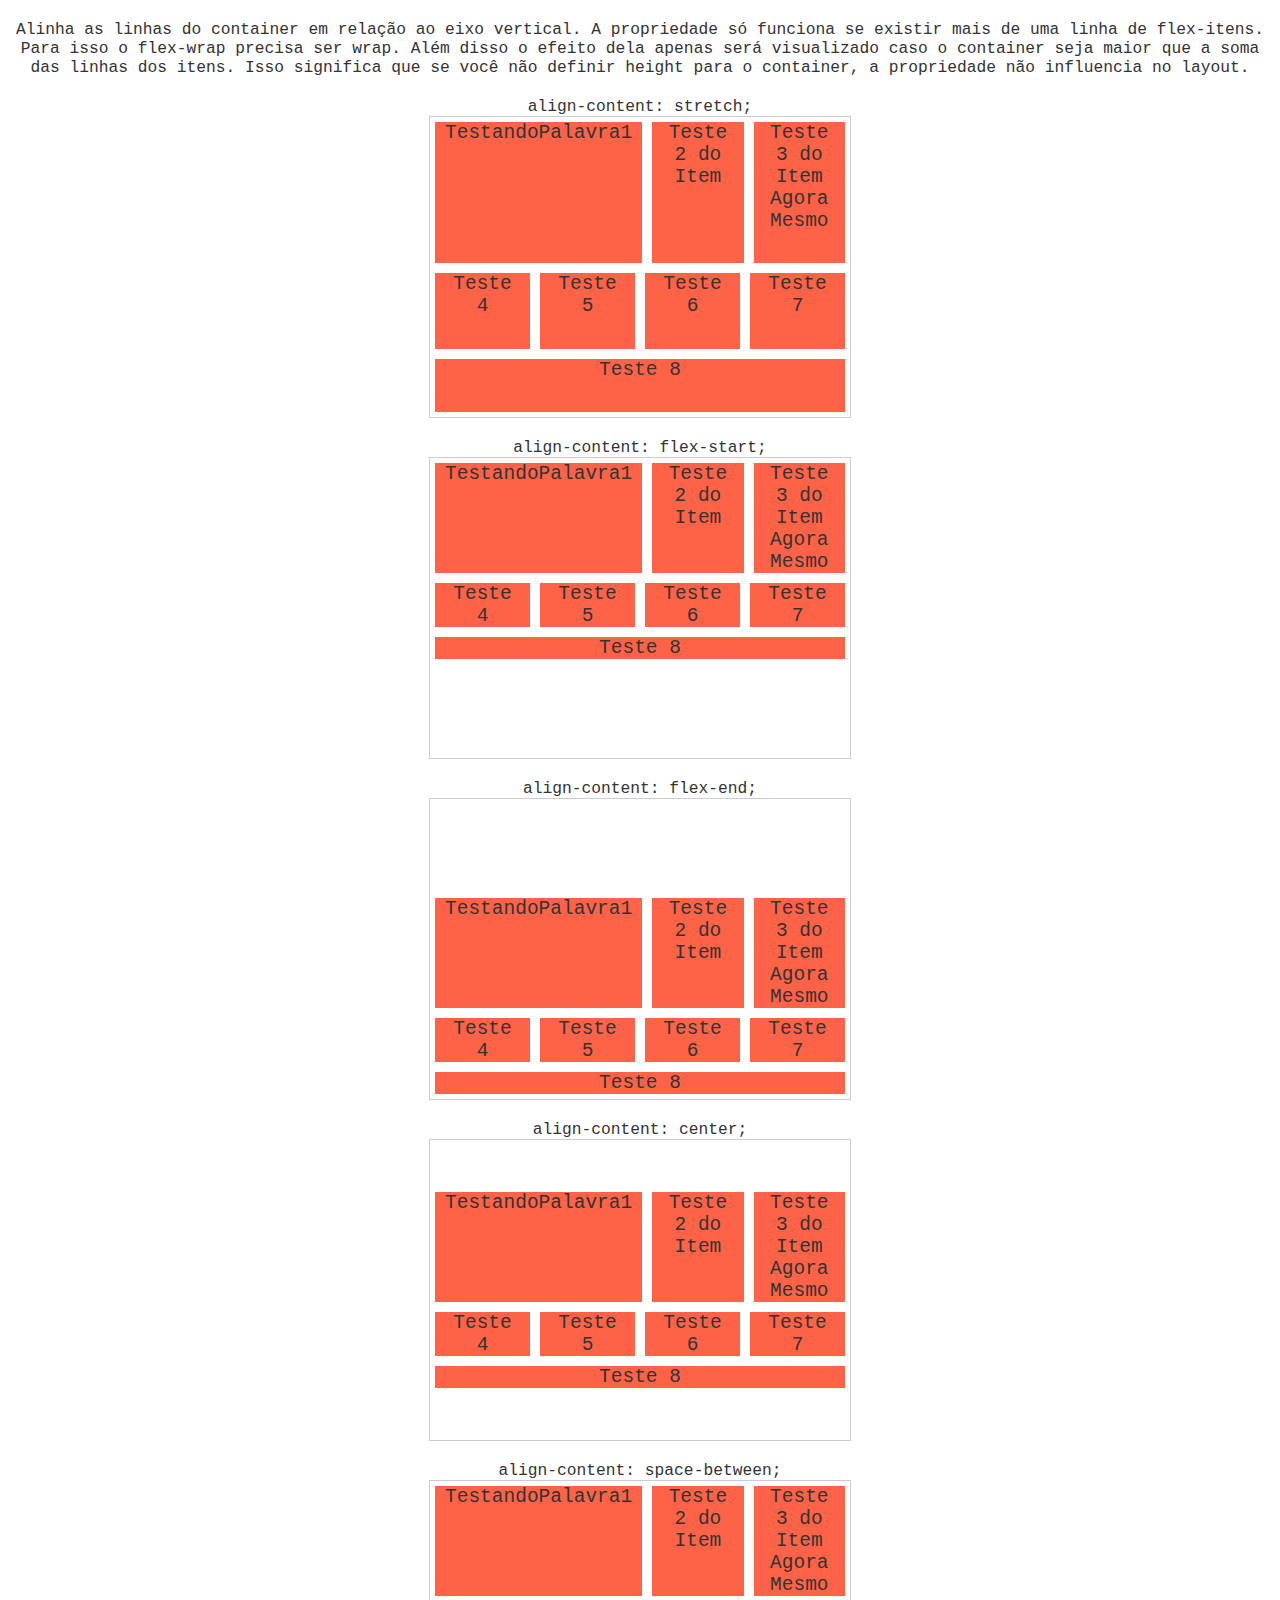
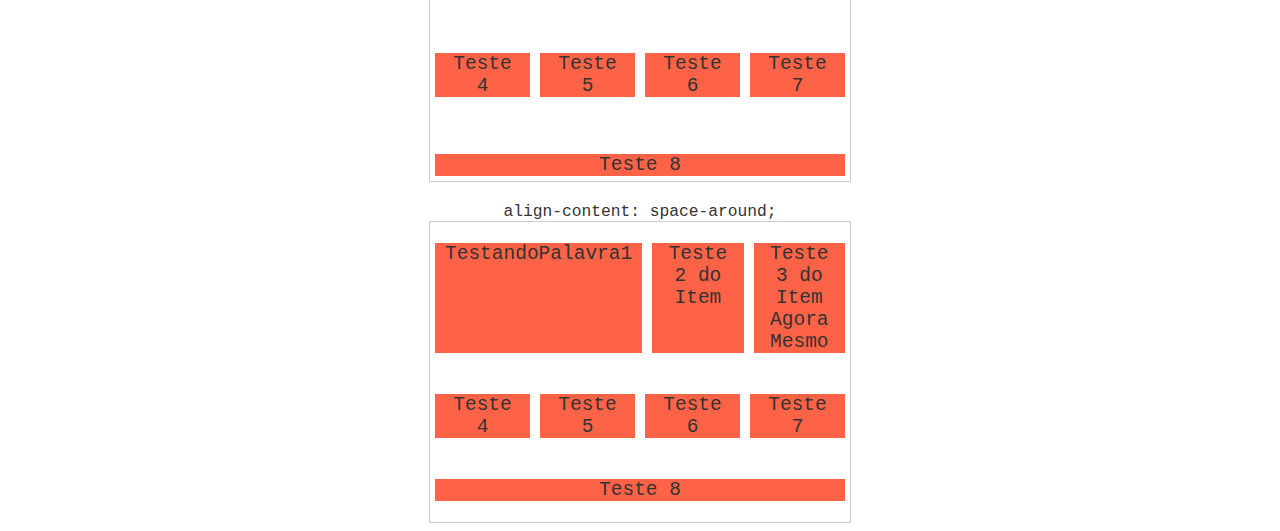
<file: align-content/index.html>
<!DOCTYPE html>
<html lang="en">

<head>
    <meta charset="UTF-8">
    <meta name="viewport" content="width=device-width, initial-scale=1.0">
    <title>Document</title>
    <link rel="stylesheet" href="./index.css">
</head>

<body>
    <h1>Alinha as linhas do container em relação ao eixo vertical. A propriedade só funciona se existir mais de uma
        linha de flex-itens. Para isso o flex-wrap precisa ser wrap.

        Além disso o efeito dela apenas será visualizado caso o container seja maior que a soma das linhas dos itens.
        Isso significa que se você não definir height para o container, a propriedade não influencia no layout.</h1>

    <h1>align-content: stretch;</h1>
    <section class="container stretch">
        <div class="item">TestandoPalavra1</div>
        <div class="item">Teste 2 do Item</div>
        <div class="item">Teste 3 do Item Agora Mesmo</div>
        <div class="item">Teste 4</div>
        <div class="item">Teste 5</div>
        <div class="item">Teste 6</div>
        <div class="item">Teste 7</div>
        <div class="item">Teste 8</div>
    </section>

    <h1>align-content: flex-start;</h1>
    <section class="container flex-start">
        <div class="item">TestandoPalavra1</div>
        <div class="item">Teste 2 do Item</div>
        <div class="item">Teste 3 do Item Agora Mesmo</div>
        <div class="item">Teste 4</div>
        <div class="item">Teste 5</div>
        <div class="item">Teste 6</div>
        <div class="item">Teste 7</div>
        <div class="item">Teste 8</div>
    </section>

    <h1>align-content: flex-end;</h1>
    <section class="container flex-end">
        <div class="item">TestandoPalavra1</div>
        <div class="item">Teste 2 do Item</div>
        <div class="item">Teste 3 do Item Agora Mesmo</div>
        <div class="item">Teste 4</div>
        <div class="item">Teste 5</div>
        <div class="item">Teste 6</div>
        <div class="item">Teste 7</div>
        <div class="item">Teste 8</div>
    </section>

    <h1>align-content: center;</h1>
    <section class="container center">
        <div class="item">TestandoPalavra1</div>
        <div class="item">Teste 2 do Item</div>
        <div class="item">Teste 3 do Item Agora Mesmo</div>
        <div class="item">Teste 4</div>
        <div class="item">Teste 5</div>
        <div class="item">Teste 6</div>
        <div class="item">Teste 7</div>
        <div class="item">Teste 8</div>
    </section>

    <h1>align-content: space-between;</h1>
    <section class="container space-between">
        <div class="item">TestandoPalavra1</div>
        <div class="item">Teste 2 do Item</div>
        <div class="item">Teste 3 do Item Agora Mesmo</div>
        <div class="item">Teste 4</div>
        <div class="item">Teste 5</div>
        <div class="item">Teste 6</div>
        <div class="item">Teste 7</div>
        <div class="item">Teste 8</div>
    </section>

    <h1>align-content: space-around;</h1>
    <section class="container space-around">
        <div class="item">TestandoPalavra1</div>
        <div class="item">Teste 2 do Item</div>
        <div class="item">Teste 3 do Item Agora Mesmo</div>
        <div class="item">Teste 4</div>
        <div class="item">Teste 5</div>
        <div class="item">Teste 6</div>
        <div class="item">Teste 7</div>
        <div class="item">Teste 8</div>
    </section>
</body>

</html>
</file>
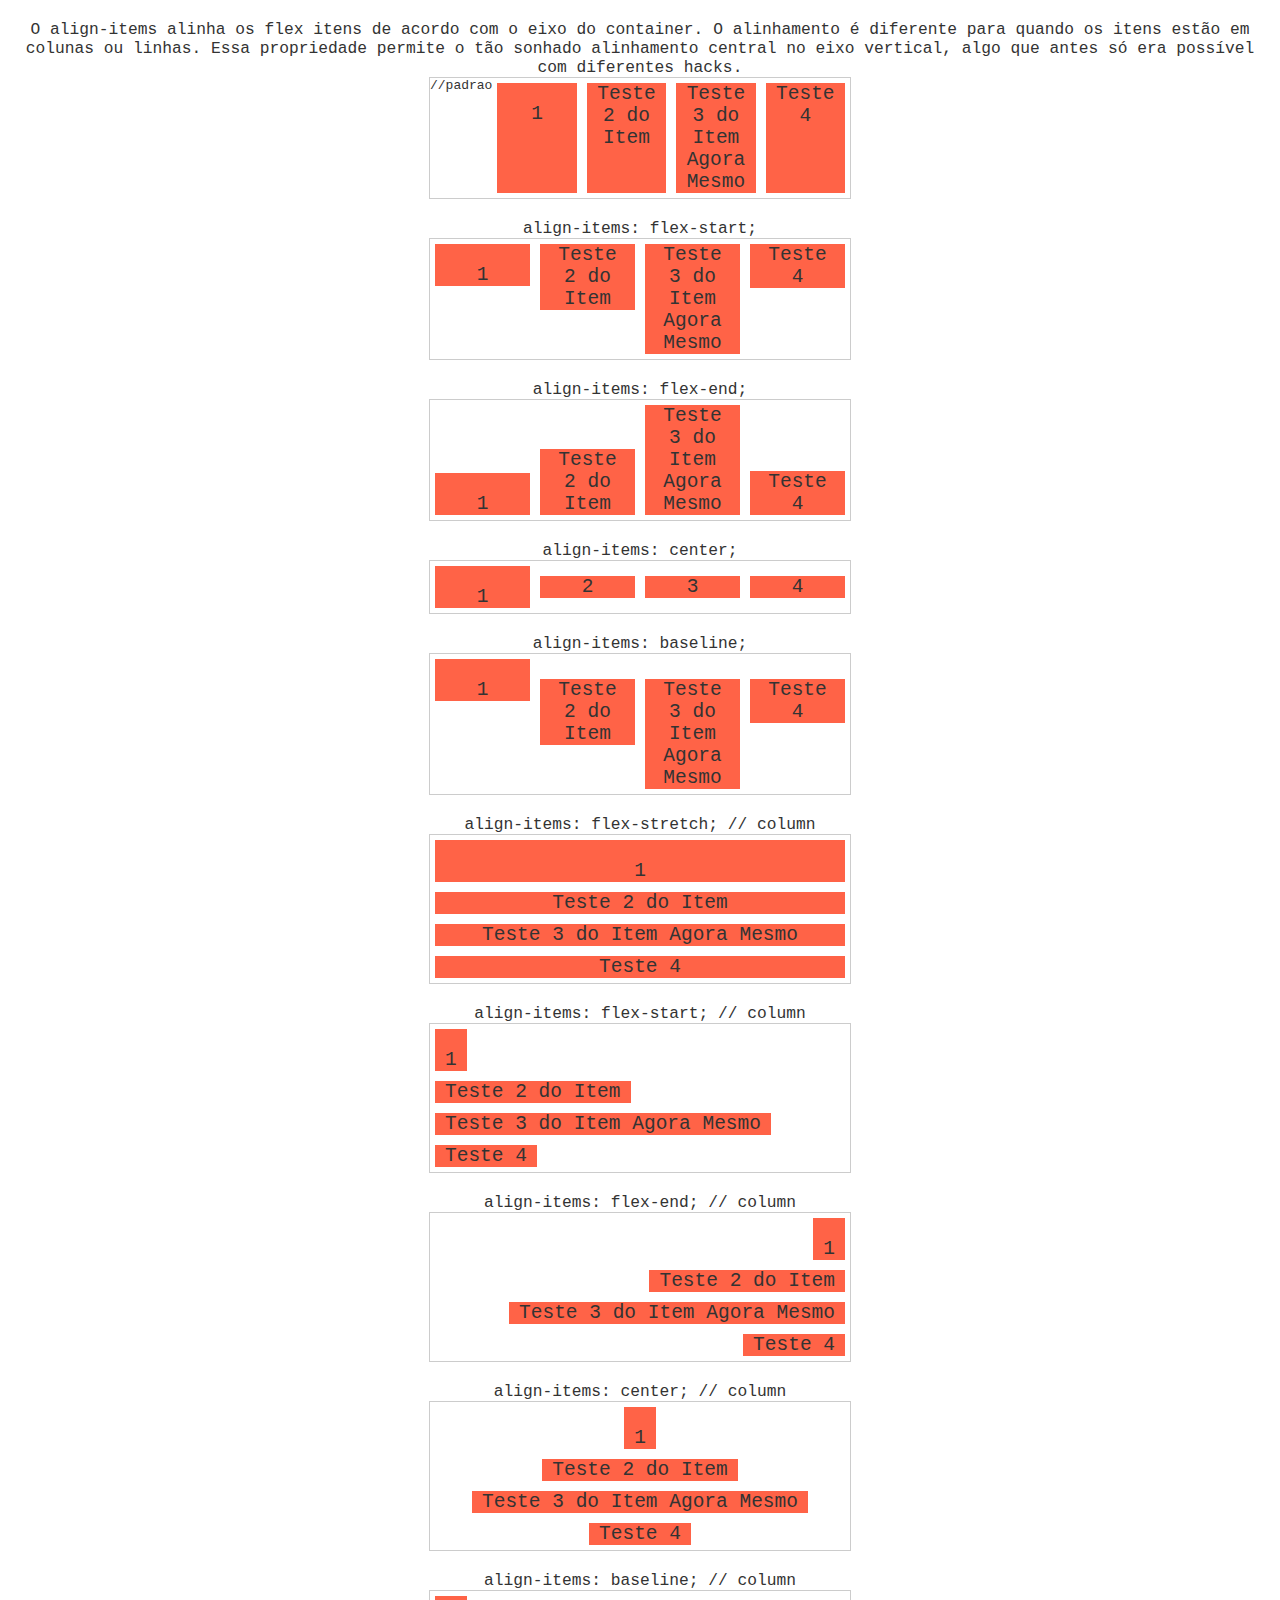
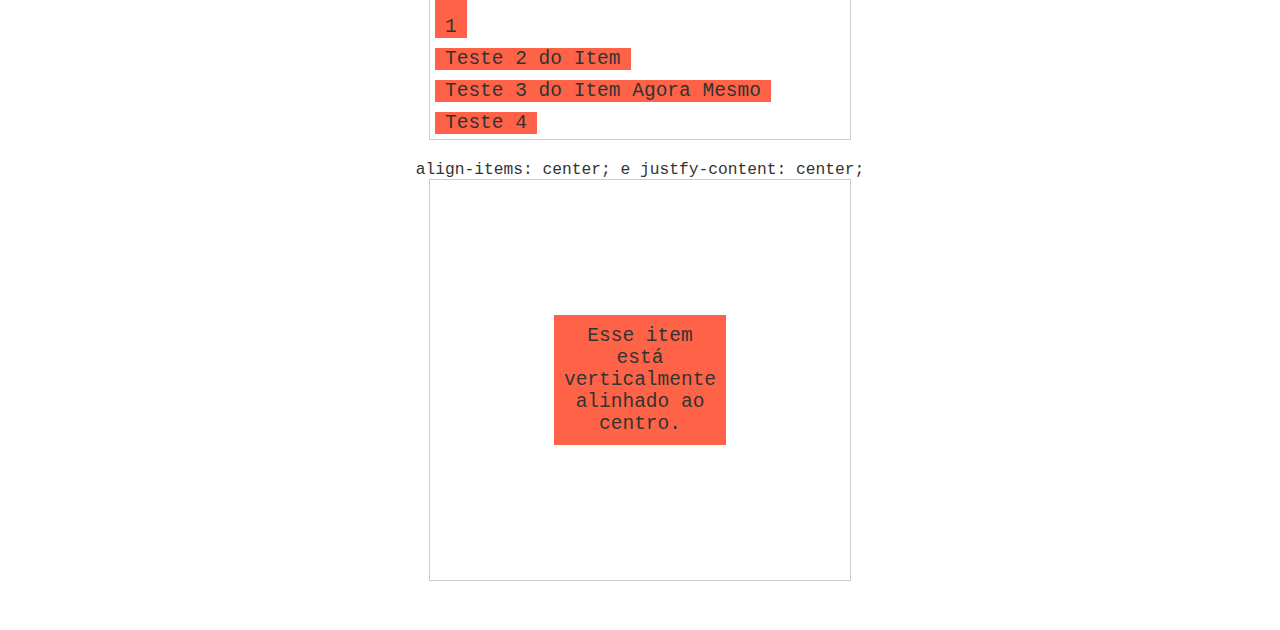
<file: align-items/index.html>
<!DOCTYPE html>
<html lang="en">

<head>
    <meta charset="UTF-8">
    <meta name="viewport" content="width=device-width, initial-scale=1.0">
    <title>Document</title>
    <link rel="stylesheet" href="./index.css">
</head>

<body>
    <h1>O align-items alinha os flex itens de acordo com o eixo do container. O alinhamento é diferente para quando os
        itens estão em colunas ou linhas.

        Essa propriedade permite o tão sonhado alinhamento central no eixo vertical, algo que antes só era possível com
        diferentes hacks.</h1>

    <section class="container stretch"> //padrao
        <div class="item">1</div>
        <div class="item">Teste 2 do Item</div>
        <div class="item">Teste 3 do Item Agora Mesmo</div>
        <div class="item">Teste 4</div>
    </section>

    <h1>align-items: flex-start;</h1>
    <section class="container flex-start">
        <div class="item">1</div>
        <div class="item">Teste 2 do Item</div>
        <div class="item">Teste 3 do Item Agora Mesmo</div>
        <div class="item">Teste 4</div>
    </section>

    <h1>align-items: flex-end;</h1>
    <section class="container flex-end">
        <div class="item">1</div>
        <div class="item">Teste 2 do Item</div>
        <div class="item">Teste 3 do Item Agora Mesmo</div>
        <div class="item">Teste 4</div>
    </section>

    <h1>align-items: center;</h1>
    <section class="container center">
        <div class="item">1</div>
        <div class="item">2</div>
        <div class="item">3</div>
        <div class="item">4</div>
    </section>

    <h1>align-items: baseline;</h1>
    <section class="container baseline">
        <div class="item teste">1</div>
        <div class="item">Teste 2 do Item</div>
        <div class="item">Teste 3 do Item Agora Mesmo</div>
        <div class="item">Teste 4</div>
    </section>

    <h1>align-items: flex-stretch; // column</h1>
    <section class="container stretch column">
        <div class="item">1</div>
        <div class="item">Teste 2 do Item</div>
        <div class="item">Teste 3 do Item Agora Mesmo</div>
        <div class="item">Teste 4</div>
    </section>

    <h1>align-items: flex-start; // column</h1>
    <section class="container flex-start column">
        <div class="item">1</div>
        <div class="item">Teste 2 do Item</div>
        <div class="item">Teste 3 do Item Agora Mesmo</div>
        <div class="item">Teste 4</div>
    </section>

    <h1>align-items: flex-end; // column</h1>
    <section class="container flex-end column">
        <div class="item">1</div>
        <div class="item">Teste 2 do Item</div>
        <div class="item">Teste 3 do Item Agora Mesmo</div>
        <div class="item">Teste 4</div>
    </section>

    <h1>align-items: center; // column</h1>
    <section class="container center column">
        <div class="item">1</div>
        <div class="item">Teste 2 do Item</div>
        <div class="item">Teste 3 do Item Agora Mesmo</div>
        <div class="item">Teste 4</div>
    </section>

    <h1>align-items: baseline; // column</h1>
    <section class="container baseline column">
        <div class="item teste">1</div>
        <div class="item">Teste 2 do Item</div>
        <div class="item">Teste 3 do Item Agora Mesmo</div>
        <div class="item">Teste 4</div>
    </section>

    <h1>align-items: center; e justfy-content: center;</h1>
    <section class="container alinhamento-central">
        <div class="item">Esse item está verticalmente alinhado ao centro.</div>
    </section>
</body>

</html>
</file>
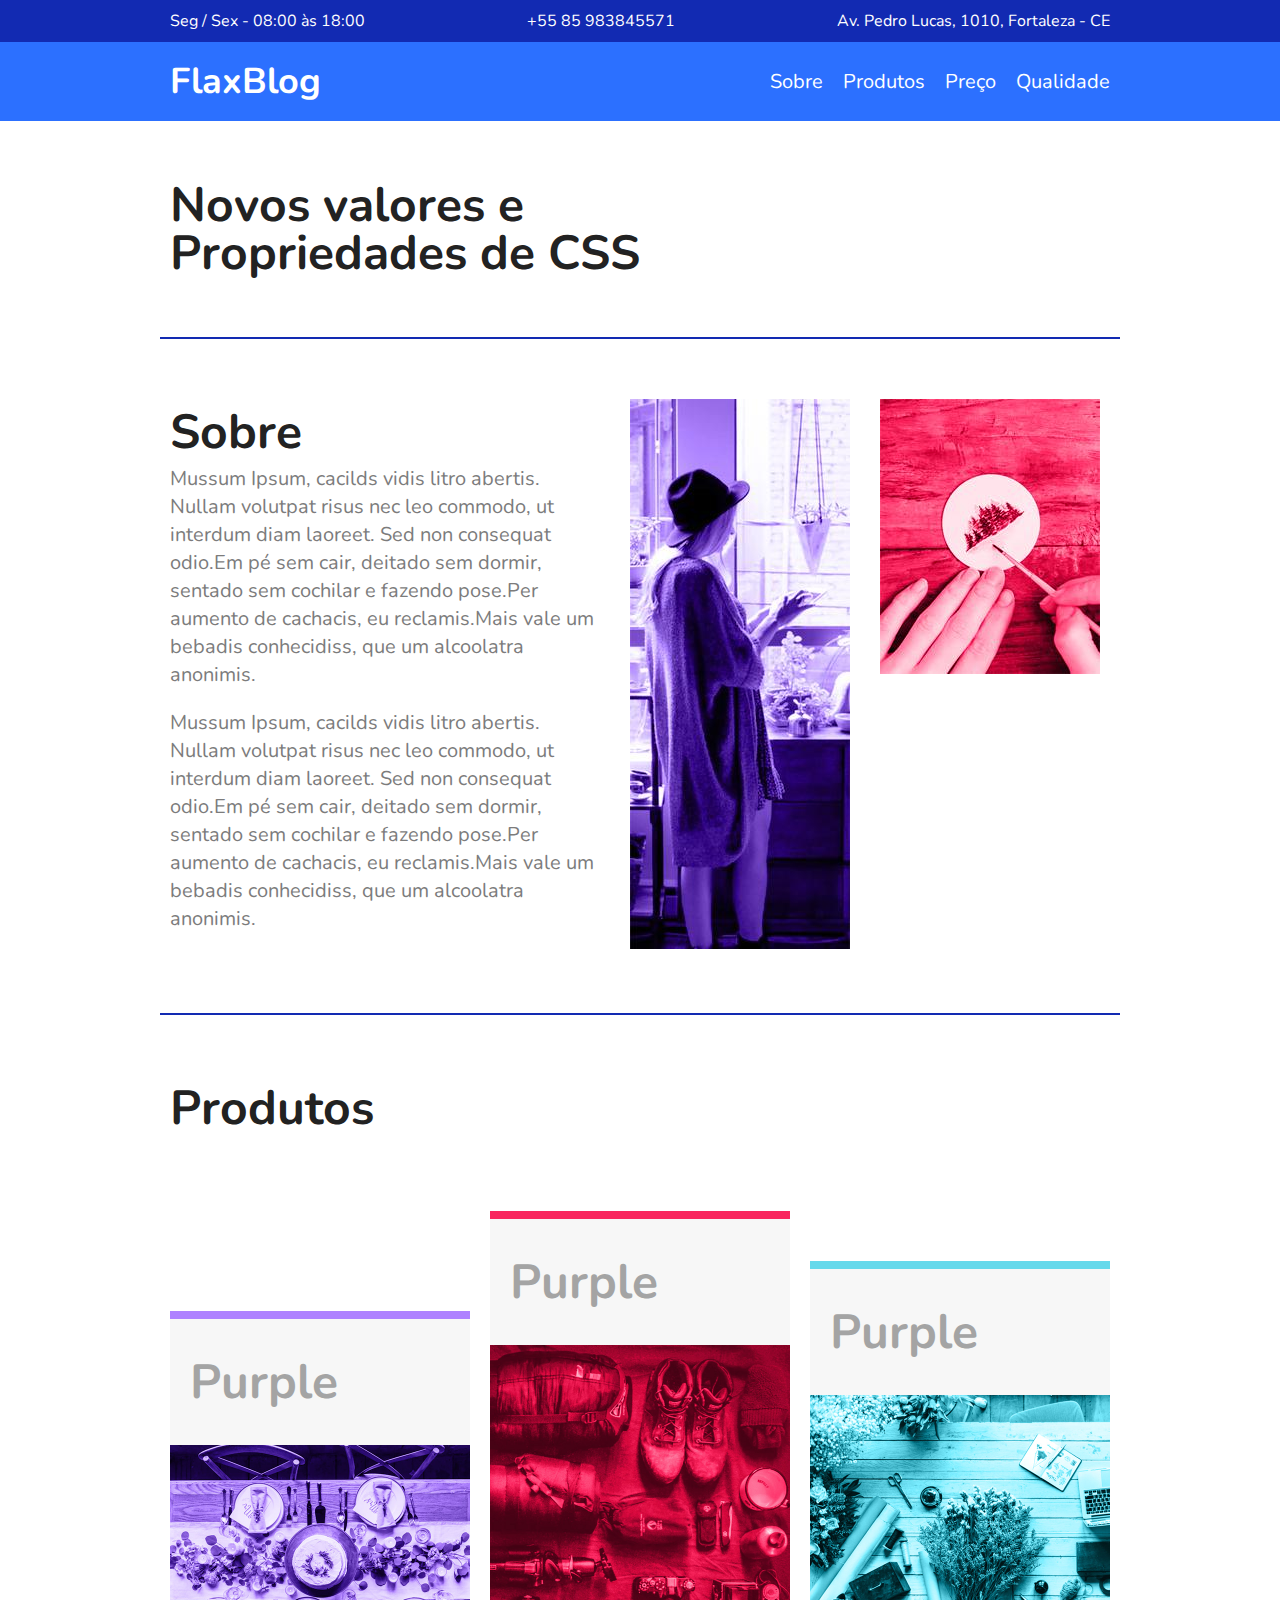
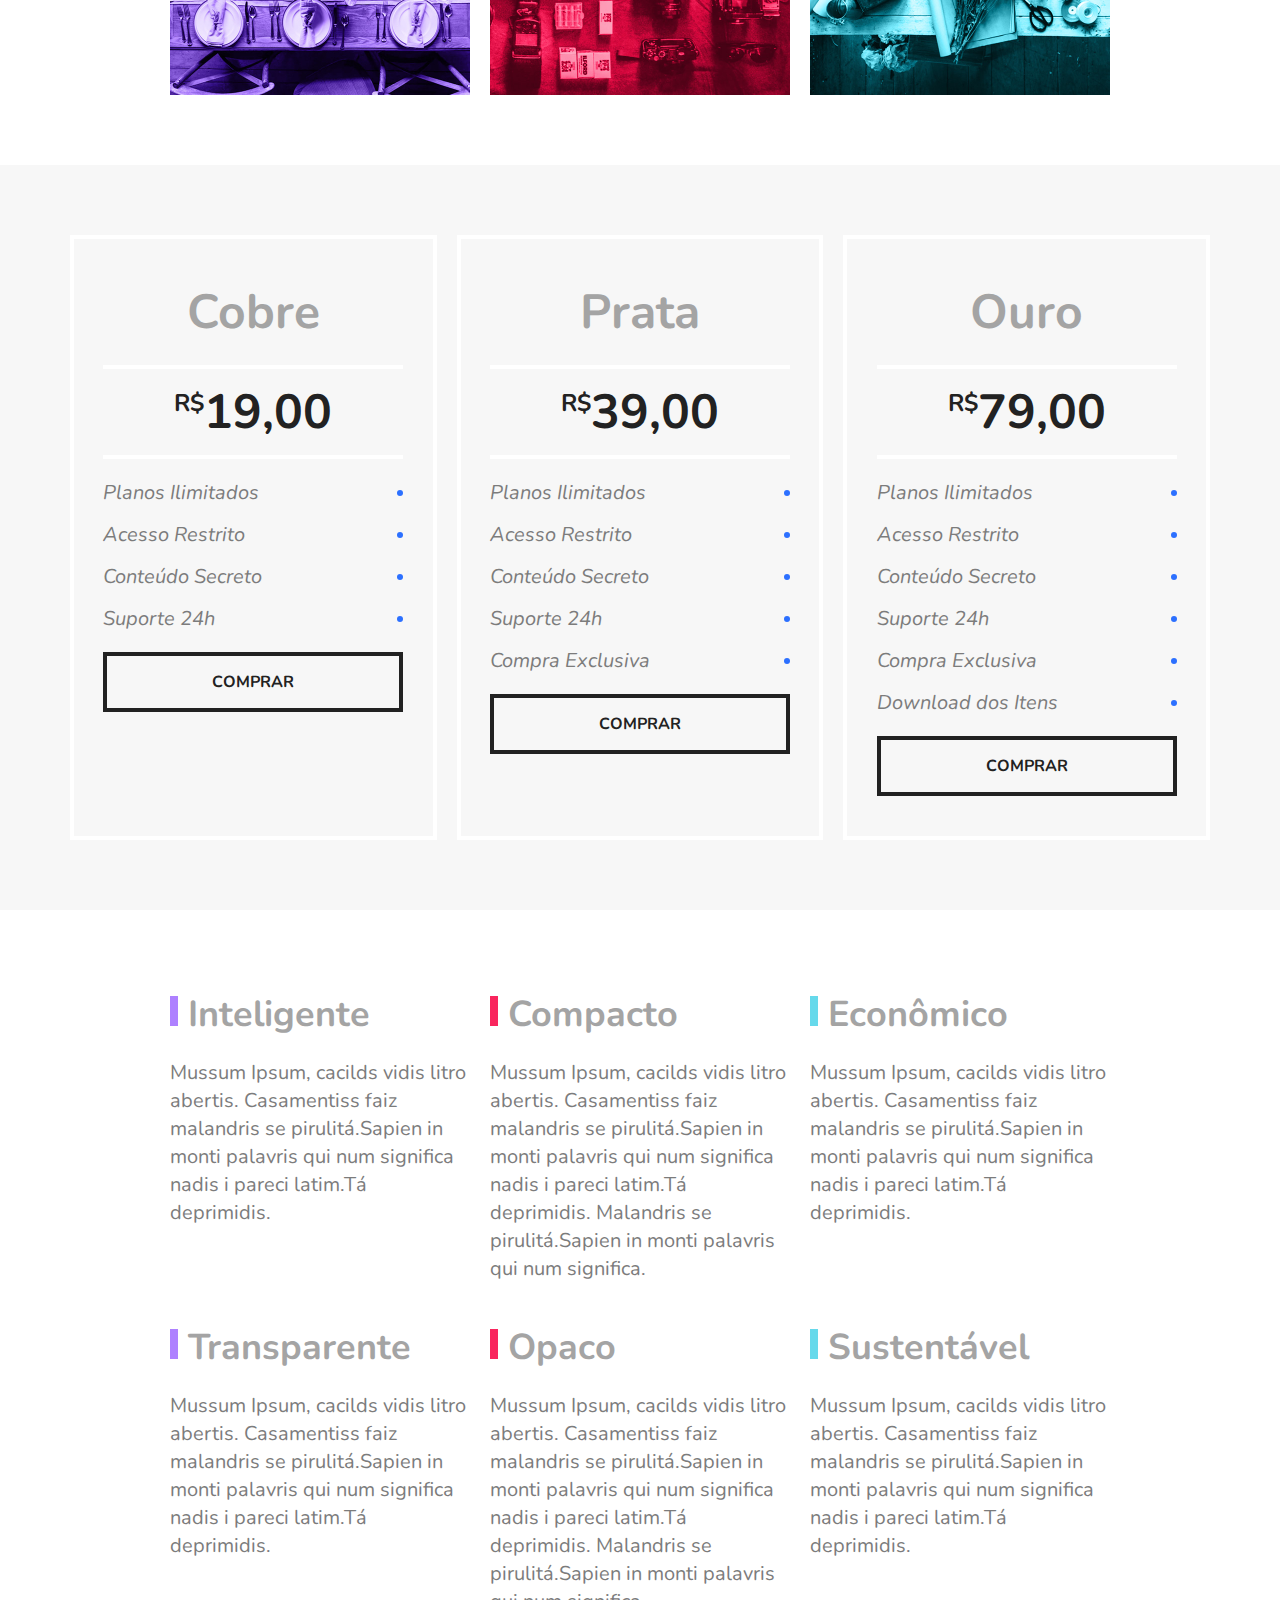
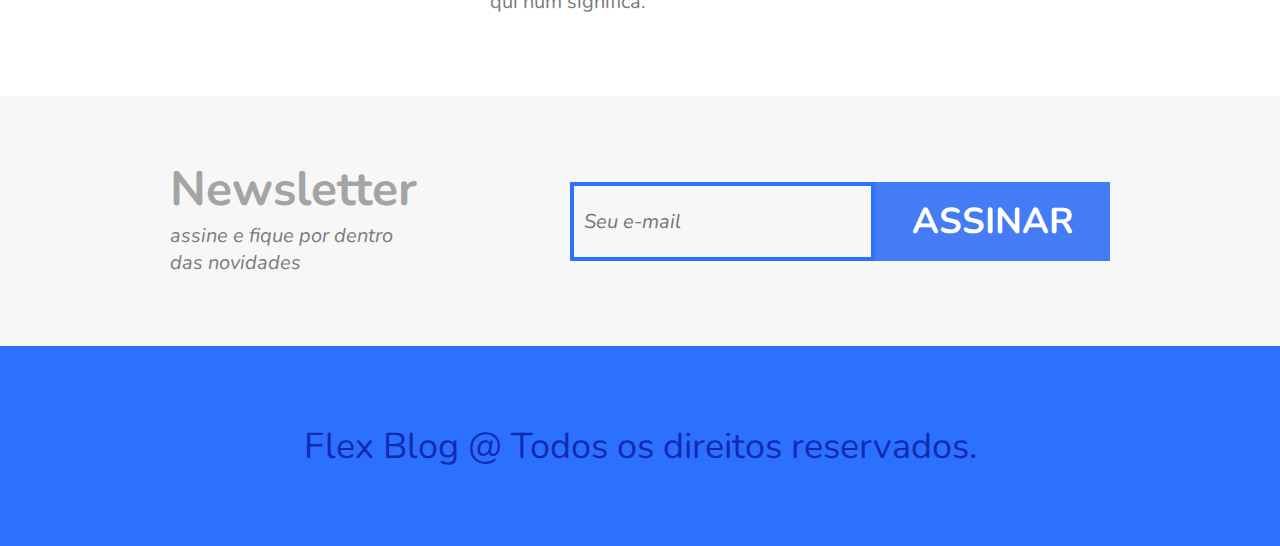
<file: flex-blog/index.html>
<!DOCTYPE html>
<html lang="en">

<head>
    <meta charset="UTF-8">
    <meta name="viewport" content="width=device-width, initial-scale=1.0, shrink-to-fit=no">
    <link rel="preconnect" href="https://fonts.googleapis.com">
    <link rel="preconnect" href="https://fonts.gstatic.com" crossorigin>
    <link href="https://fonts.googleapis.com/css2?family=Nunito:ital,wght@0,400;0,700;1,400&display=swap"
        rel="stylesheet">
    <link rel="stylesheet" type="text/css" href="css/style.css">
    <title>FlexBlog</title>
</head>

<body>
    <div class="superinfo-bg">
        <div class="superinfo">
            <p>Seg / Sex - 08:00 às 18:00</p>
            <a href="tel:+5585983845571">+55 85 983845571</a>
            <p>Av. Pedro Lucas, 1010, Fortaleza - CE</p>
        </div>
    </div>

    <header class="menu-bg">
        <div class="menu">
            <div class="menu-logo">
                <a href="#">FlaxBlog</a>
            </div>
            <nav class="menu-nav">
                <ul>
                    <li><a href="#sobre">Sobre</a></li>
                    <li><a href="#produtos">Produtos</a></li>
                    <li><a href="#preco">Preço</a></li>
                    <li><a href="#qualidade">Qualidade</a></li>
                </ul>
            </nav>
        </div>
    </header>

    <h1 class="introducao">Novos valores e<br>Propriedades de CSS</h1>

    <section class="sobre" id="sobre">

        <div class="sobre-info">

            <h1>Sobre</h1>
            <p>Mussum Ipsum, cacilds vidis litro abertis. Nullam volutpat risus nec leo commodo, ut interdum diam
                laoreet.
                Sed non consequat odio.Em pé sem cair, deitado sem dormir, sentado sem cochilar e fazendo pose.Per
                aumento
                de cachacis, eu reclamis.Mais vale um bebadis conhecidiss, que um alcoolatra anonimis.</p>
            <p>Mussum Ipsum, cacilds vidis litro abertis. Nullam volutpat risus nec leo commodo, ut interdum diam
                laoreet.
                Sed non consequat odio.Em pé sem cair, deitado sem dormir, sentado sem cochilar e fazendo pose.Per
                aumento
                de cachacis, eu reclamis.Mais vale um bebadis conhecidiss, que um alcoolatra anonimis.</p>
        </div>
        <div class="sobre-img">
            <img src="img/sobre1.jpg" alt="Sobre 1">
        </div>
        <div class="sobre-img">
            <img src="img/sobre2.jpg" alt="Sobre 2">
        </div>

    </section>

    <section class="produtos" id="produtos">
        <h1>Produtos</h1>
        <div class="produtos-container">
            <div class="produtos-item purple">
                <h2>Purple</h2>
                <img src="img/produtos1.jpg" alt="Produtos 1">
            </div>
            <div class="produtos-item pink">
                <h2>Purple</h2>
                <img src="img/produtos2.jpg" alt="Produtos 2">
            </div>
            <div class="produtos-item blue">
                <h2>Purple</h2>
                <img src="img/produtos3.jpg" alt="Produtos 3">
            </div>
        </div>
    </section>

    <section class="preco" id="preco">
        <div class="preco-item">
            <h2>Cobre</h2>
            <span><sup>R$</sup>19,00</span>
            <ul>
                <li>Planos Ilimitados</li>
                <li>Acesso Restrito</li>
                <li>Conteúdo Secreto</li>
                <li>Suporte 24h</li>
            </ul>
            <a href="#">Comprar</a>
        </div>
        <div class="preco-item">
            <h2>Prata</h2>
            <span><sup>R$</sup>39,00</span>
            <ul>
                <li>Planos Ilimitados</li>
                <li>Acesso Restrito</li>
                <li>Conteúdo Secreto</li>
                <li>Suporte 24h</li>
                <li>Compra Exclusiva</li>
            </ul>
            <a href="#">Comprar</a>
        </div>
        <div class="preco-item">
            <h2>Ouro</h2>
            <span><sup>R$</sup>79,00</span>
            <ul>
                <li>Planos Ilimitados</li>
                <li>Acesso Restrito</li>
                <li>Conteúdo Secreto</li>
                <li>Suporte 24h</li>
                <li>Compra Exclusiva</li>
                <li>Download dos Itens</li>
            </ul>
            <a href="#">Comprar</a>
        </div>
    </section>

    <section class="qualidade" id="qualidade">
        <div class="qualidade-item">
            <h2>Inteligente</h2>
            <p>Mussum Ipsum, cacilds vidis litro abertis. Casamentiss faiz malandris se pirulitá.Sapien in monti
                palavris qui num significa nadis i pareci latim.Tá deprimidis.</p>
        </div>
        <div class="qualidade-item">
            <h2>Compacto</h2>
            <p>Mussum Ipsum, cacilds vidis litro abertis. Casamentiss faiz malandris se pirulitá.Sapien in monti
                palavris qui num significa nadis i pareci latim.Tá deprimidis. Malandris se pirulitá.Sapien in monti
                palavris qui num significa.</p>
        </div>
        <div class="qualidade-item">
            <h2>Econômico</h2>
            <p>Mussum Ipsum, cacilds vidis litro abertis. Casamentiss faiz malandris se pirulitá.Sapien in monti
                palavris qui num significa nadis i pareci latim.Tá deprimidis.</p>
        </div>
        <div class="qualidade-item">
            <h2>Transparente</h2>
            <p>Mussum Ipsum, cacilds vidis litro abertis. Casamentiss faiz malandris se pirulitá.Sapien in monti
                palavris qui num significa nadis i pareci latim.Tá deprimidis.</p>
        </div>
        <div class="qualidade-item">
            <h2>Opaco</h2>
            <p>Mussum Ipsum, cacilds vidis litro abertis. Casamentiss faiz malandris se pirulitá.Sapien in monti
                palavris qui num significa nadis i pareci latim.Tá deprimidis. Malandris se pirulitá.Sapien in monti
                palavris qui num significa.</p>
        </div>
        <div class="qualidade-item">
            <h2>Sustentável</h2>
            <p>Mussum Ipsum, cacilds vidis litro abertis. Casamentiss faiz malandris se pirulitá.Sapien in monti
                palavris qui num significa nadis i pareci latim.Tá deprimidis.</p>
        </div>
    </section>

    <section class="newsletter">
        <div class="newsletter-info">
            <h1>Newsletter</h1>
            <p>assine e fique por dentro das novidades</p>
        </div>
        <form class="newsletter-form" action="#">
            <input type="text" placeholder="Seu e-mail">
            <button type="submit">Assinar</button>
        </form>
    </section>

    <footer class="footer">
        <p>Flex Blog @ Todos os direitos reservados.</p>
    </footer>

</body>

</html>
</file>
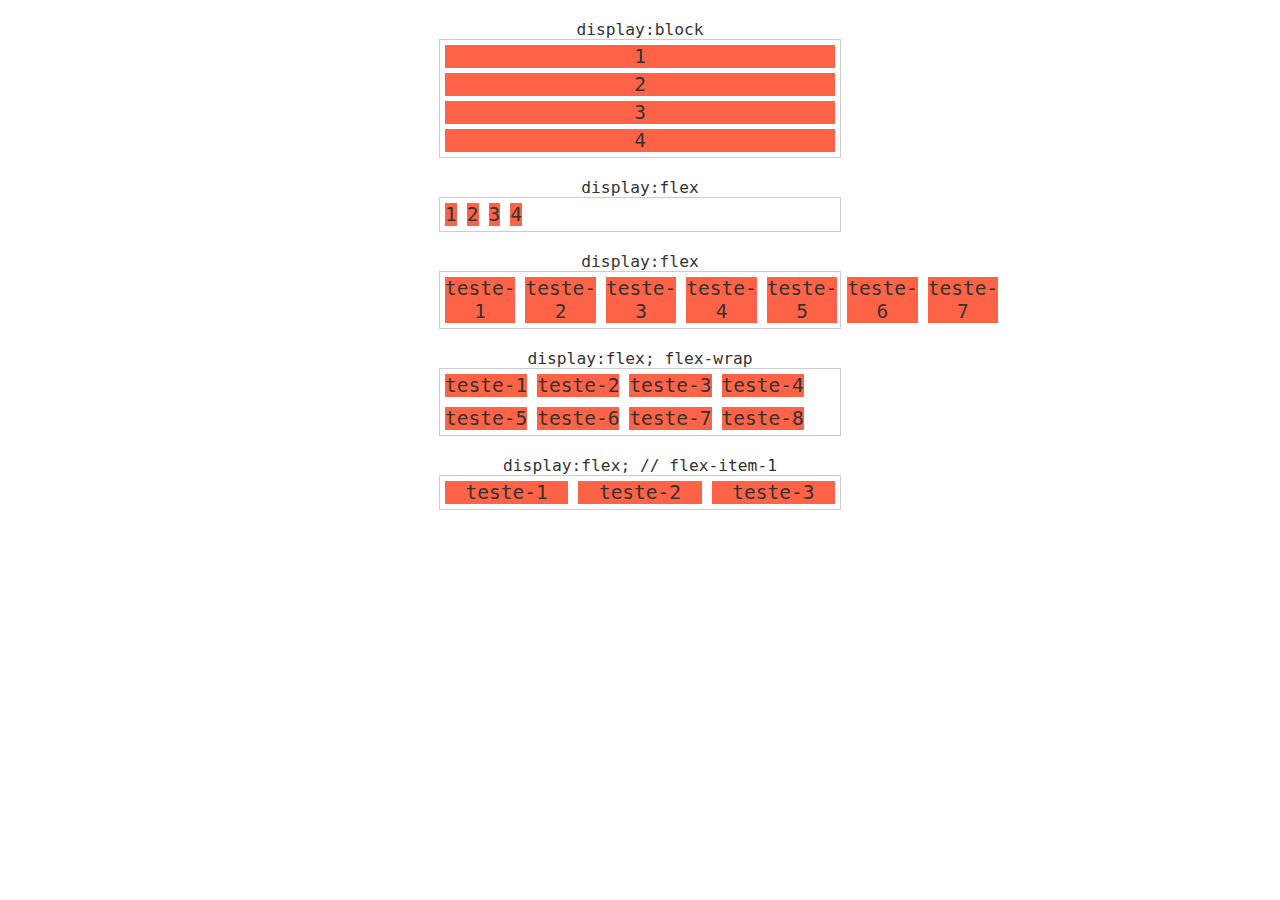
<file: flex-container/index.html>
<!DOCTYPE html>
<html lang="en">
<head>
    <meta charset="UTF-8">
    <meta name="viewport" content="width=device-width, initial-scale=1.0">
    <title>Document</title>
    <link rel="stylesheet" href="./index.css">
</head>
<body>
     <!-- Define o elemento como um flex container, tornando os seus filhos flex-itens. -->
    <!-- display: flex;
    // Torna o elemento um flex container automaticamente transformando todos os seus filhos diretos em flex itens. -->
    <h1>display:block</h1>
    <section class="container">
        <div class="item">1</div>
        <div class="item">2</div>
        <div class="item">3</div>
        <div class="item">4</div>
    </section>
    <h1>display:flex</h1>
    <section class="container flex">
        <div class="item">1</div>
        <div class="item">2</div>
        <div class="item">3</div>
        <div class="item">4</div>
    </section>
    <h1>display:flex</h1>
    <section class="container flex">
        <div class="item">teste-1</div>
        <div class="item">teste-2</div>
        <div class="item">teste-3</div>
        <div class="item">teste-4</div>
        <div class="item">teste-5</div>
        <div class="item">teste-6</div>
        <div class="item">teste-7</div>
    </section>
    <h1>display:flex; flex-wrap</h1>
    <section class="container flex flex-wrap">
        <div class="item">teste-1</div>
        <div class="item">teste-2</div>
        <div class="item">teste-3</div>
        <div class="item">teste-4</div>
        <div class="item">teste-5</div>
        <div class="item">teste-6</div>
        <div class="item">teste-7</div>
        <div class="item">teste-8</div>
    </section>
    <h1>display:flex; // flex-item-1</h1>
    <section class="container flex">
        <div class="item flex-item-1">teste-1</div>
        <div class="item flex-item-1">teste-2</div>
        <div class="item flex-item-1">teste-3</div>
    </section>
</body>
</html>
</file>
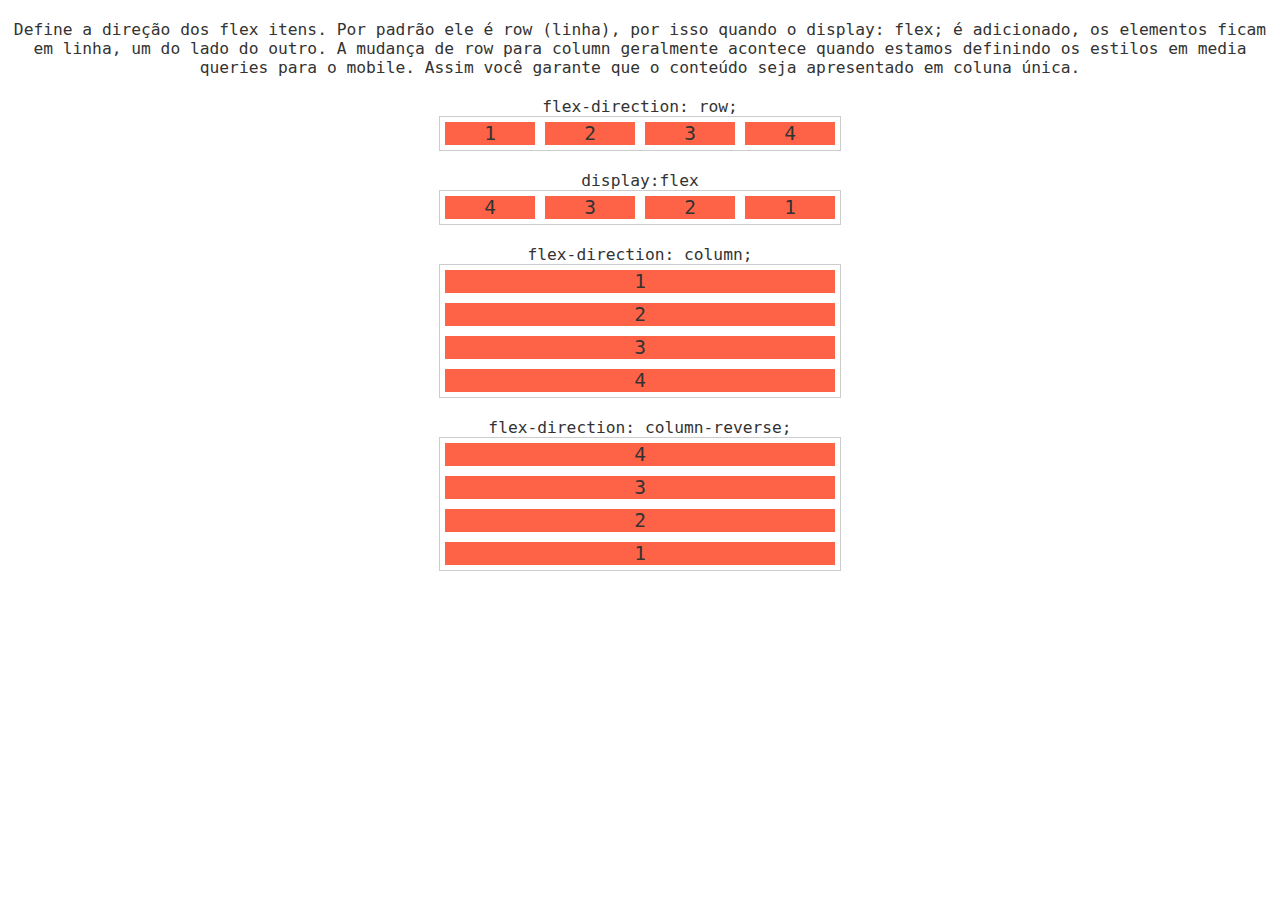
<file: flex-direction/index.html>
<!DOCTYPE html>
<html lang="en">
<head>
    <meta charset="UTF-8">
    <meta name="viewport" content="width=device-width, initial-scale=1.0">
    <title>Document</title>
    <link rel="stylesheet" href="./index.css">
</head>
<body>
    <h1>Define a direção dos flex itens. Por padrão ele é row (linha), por isso quando o display: flex; é adicionado, os elementos ficam em linha, um do lado do outro.

        A mudança de row para column geralmente acontece quando estamos definindo os estilos em media queries para o mobile. Assim você garante que o conteúdo seja apresentado em coluna única.</h1>
    <h1>flex-direction: row;</h1>
    <section class="container row">
        <div class="item">1</div>
        <div class="item">2</div>
        <div class="item">3</div>
        <div class="item">4</div>
    </section>
    <h1>display:flex</h1>
    <section class="container row-reverse">
        <div class="item">1</div>
        <div class="item">2</div>
        <div class="item">3</div>
        <div class="item">4</div>
    </section>
    <h1>flex-direction: column;</h1>
    <section class="container column">
        <div class="item">1</div>
        <div class="item">2</div>
        <div class="item">3</div>
        <div class="item">4</div>
    </section>
    <h1>flex-direction: column-reverse;</h1>
    <section class="container column-reverse">
        <div class="item">1</div>
        <div class="item">2</div>
        <div class="item">3</div>
        <div class="item">4</div>
    </section>
</body>
</html>
</file>
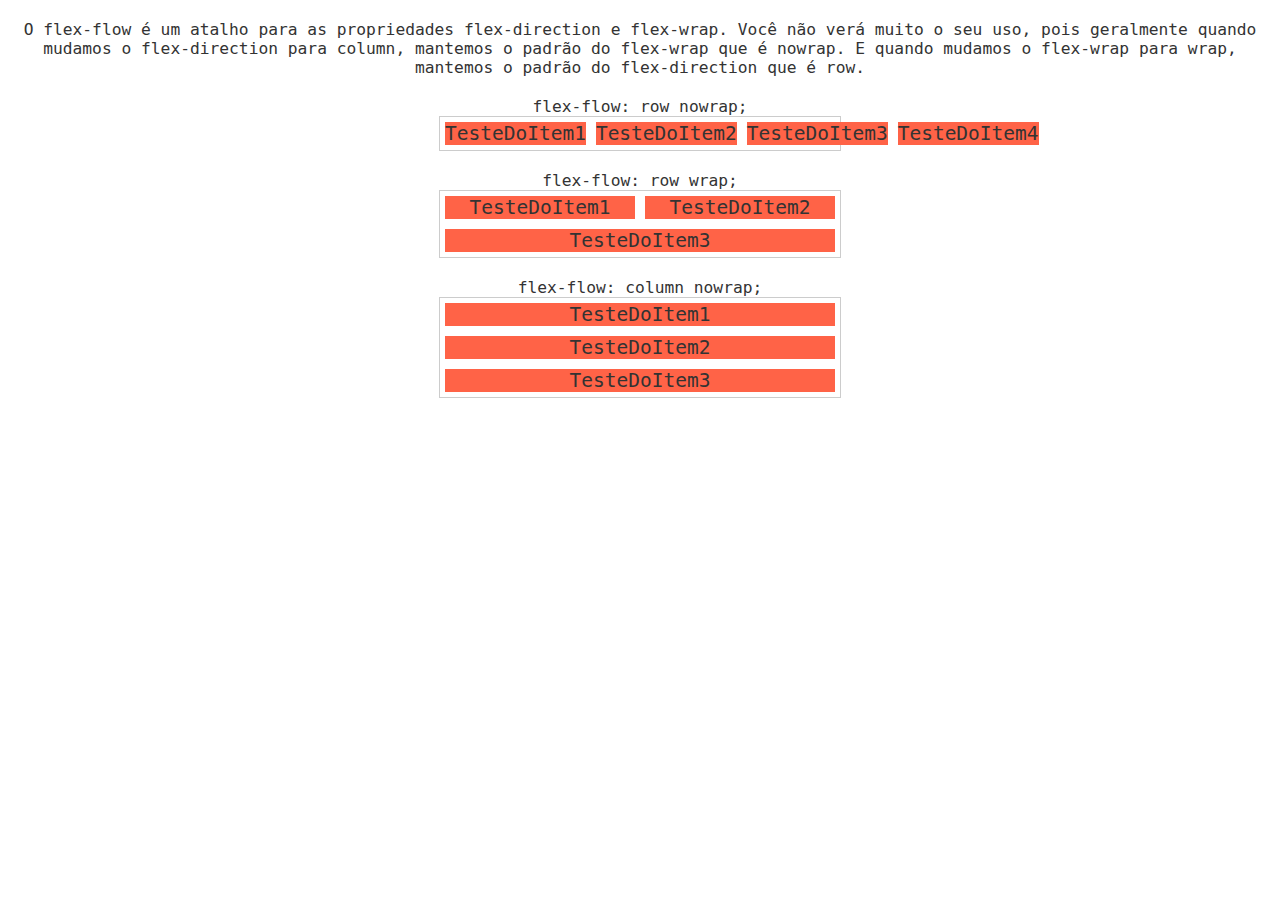
<file: flex-flow/index.html>
<!DOCTYPE html>
<html lang="en">
<head>
    <meta charset="UTF-8">
    <meta name="viewport" content="width=device-width, initial-scale=1.0">
    <title>Document</title>
    <link rel="stylesheet" href="./index.css">
</head>
<body>
    <h1>O flex-flow é um atalho para as propriedades flex-direction e flex-wrap. Você não verá muito o seu uso, pois geralmente quando mudamos o flex-direction para column, mantemos o padrão do flex-wrap que é nowrap.

        E quando mudamos o flex-wrap para wrap, mantemos o padrão do flex-direction que é row.</h1>
    <h1>flex-flow: row nowrap;</h1>
    <section class="container row-nowrap">
        <div class="item">TesteDoItem1</div>
        <div class="item">TesteDoItem2</div>
        <div class="item">TesteDoItem3</div>
        <div class="item">TesteDoItem4</div>
    </section>
    <h1>flex-flow: row wrap;</h1>
    <section class="container row-wrap">
        <div class="item">TesteDoItem1</div>
        <div class="item">TesteDoItem2</div>
        <div class="item">TesteDoItem3</div>
    </section>
    <h1>flex-flow: column nowrap;</h1>
    <section class="container column-nowrap">
        <div class="item">TesteDoItem1</div>
        <div class="item">TesteDoItem2</div>
        <div class="item">TesteDoItem3</div>
    </section>
</body>
</html>
</file>
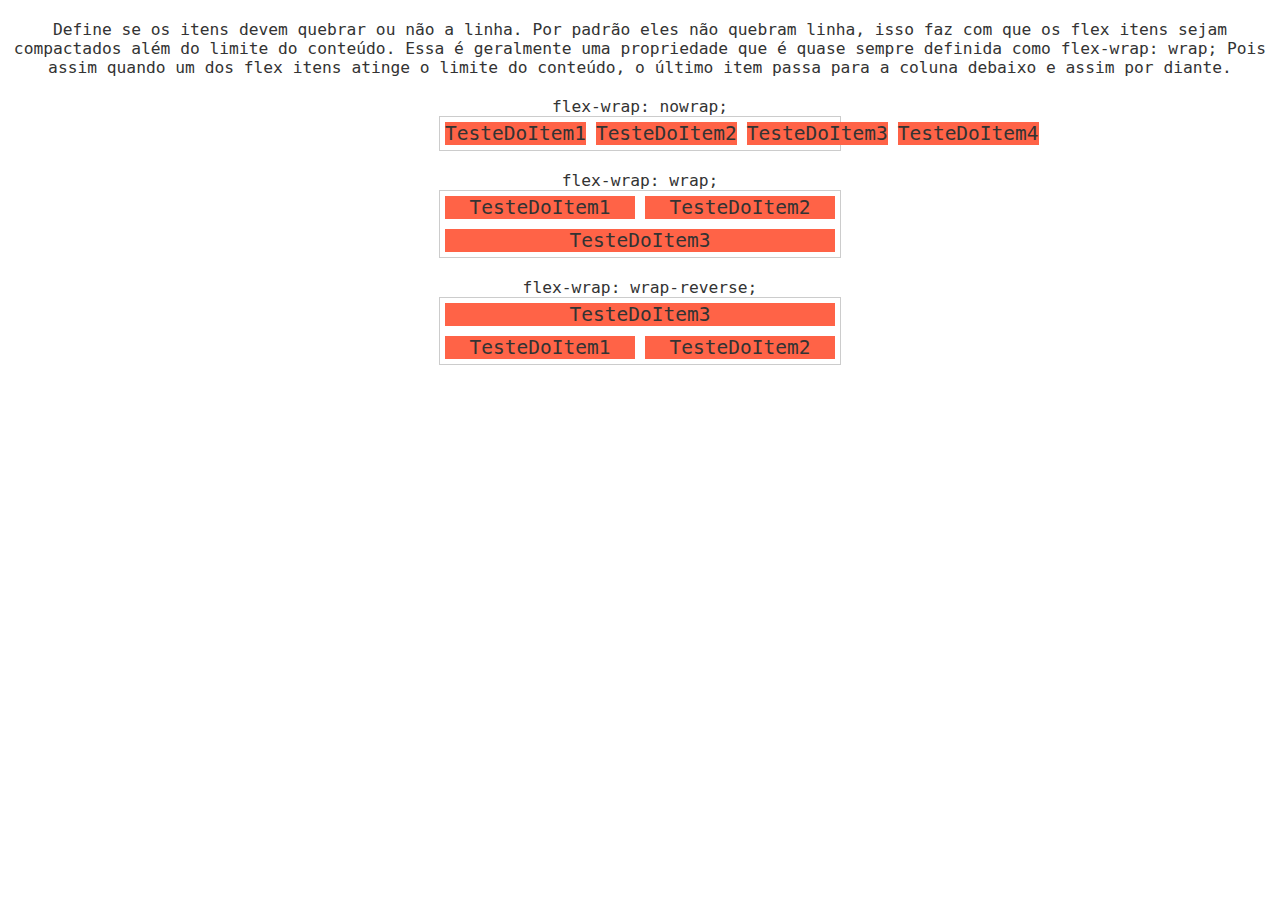
<file: flex-wrap/index.html>
<!DOCTYPE html>
<html lang="en">
<head>
    <meta charset="UTF-8">
    <meta name="viewport" content="width=device-width, initial-scale=1.0">
    <title>Document</title>
    <link rel="stylesheet" href="./index.css">
</head>
<body>
    <h1>Define se os itens devem quebrar ou não a linha. Por padrão eles não quebram linha, isso faz com que os flex itens sejam compactados além do limite do conteúdo.

        Essa é geralmente uma propriedade que é quase sempre definida como flex-wrap: wrap; Pois assim quando um dos flex itens atinge o limite do conteúdo, o último item passa para a coluna debaixo e assim por diante.</h1>
    <h1>flex-wrap: nowrap;</h1>
    <section class="container nowrap">
        <div class="item">TesteDoItem1</div>
        <div class="item">TesteDoItem2</div>
        <div class="item">TesteDoItem3</div>
        <div class="item">TesteDoItem4</div>
    </section>
    <h1>flex-wrap: wrap;</h1>
    <section class="container wrap">
        <div class="item">TesteDoItem1</div>
        <div class="item">TesteDoItem2</div>
        <div class="item">TesteDoItem3</div>
    </section>
    <h1>flex-wrap: wrap-reverse;</h1>
    <section class="container wrap-reverse">
        <div class="item">TesteDoItem1</div>
        <div class="item">TesteDoItem2</div>
        <div class="item">TesteDoItem3</div>
    </section>
</body>
</html>
</file>
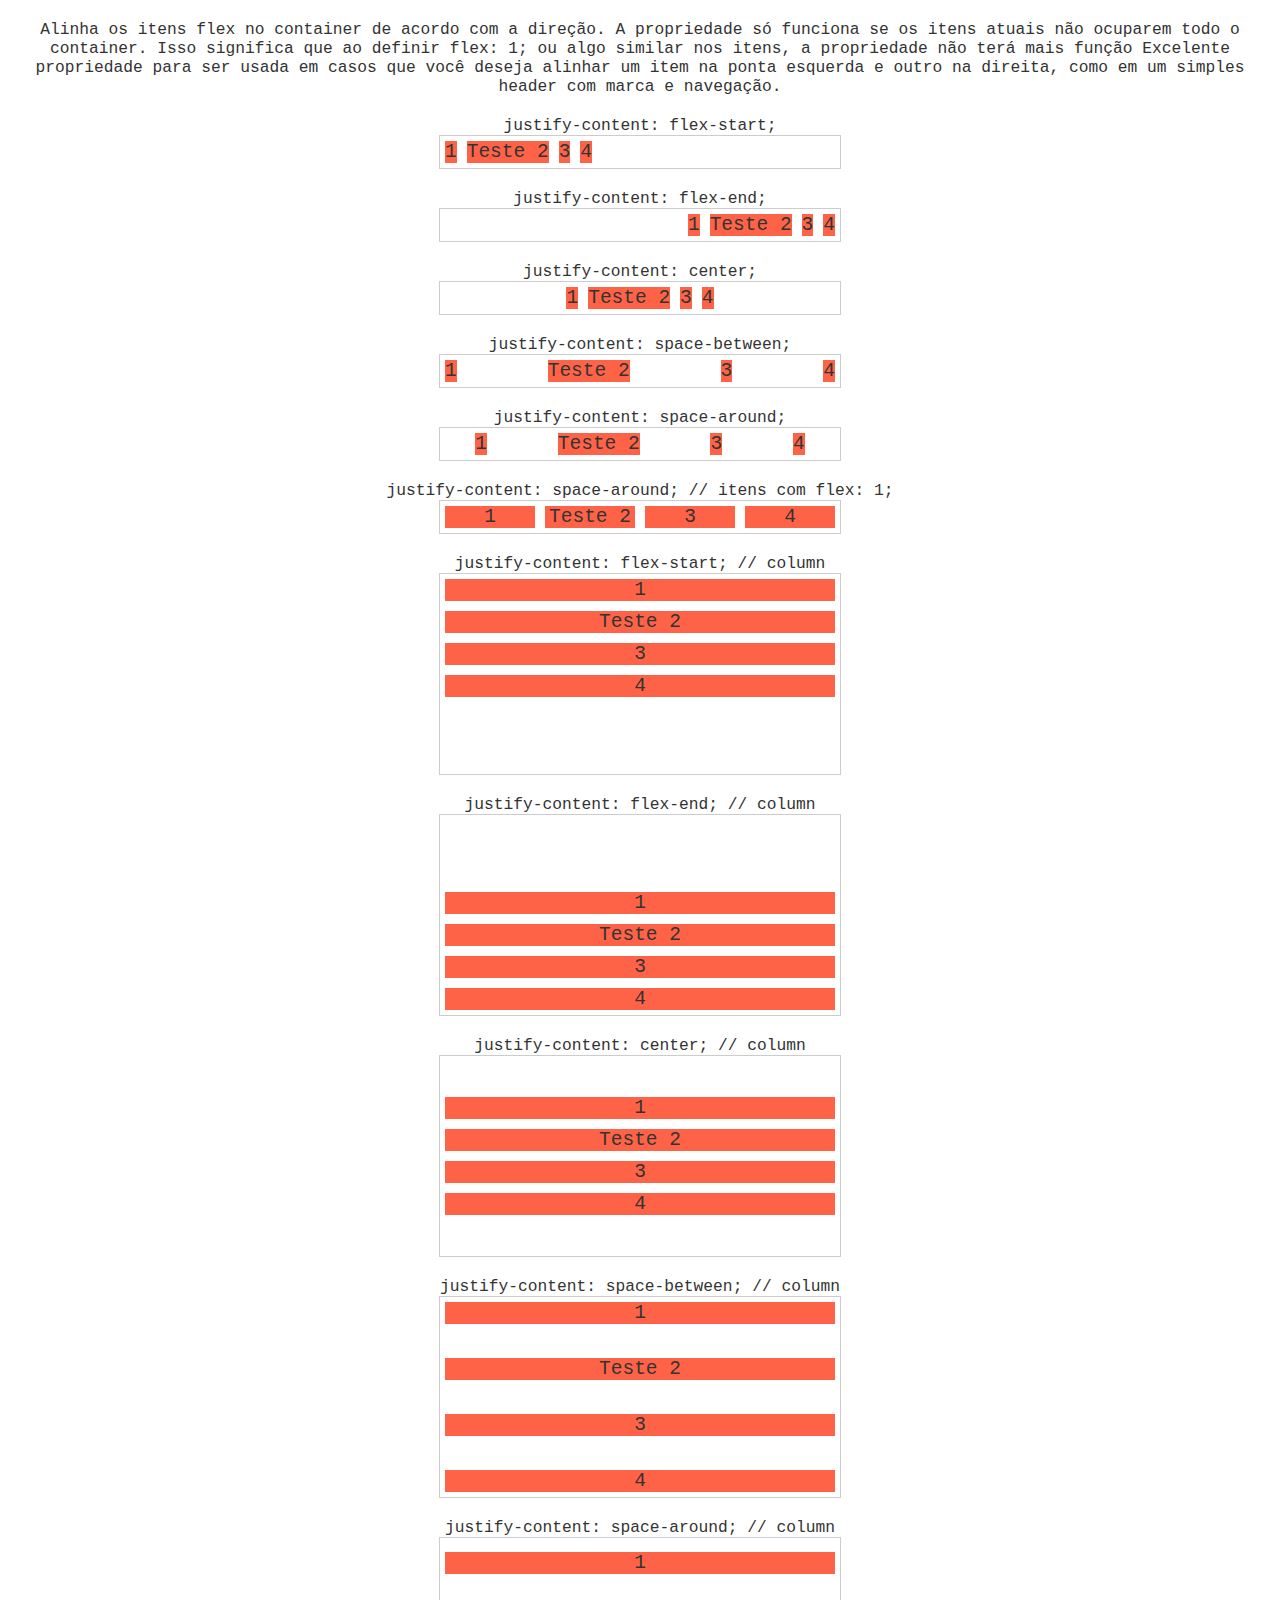
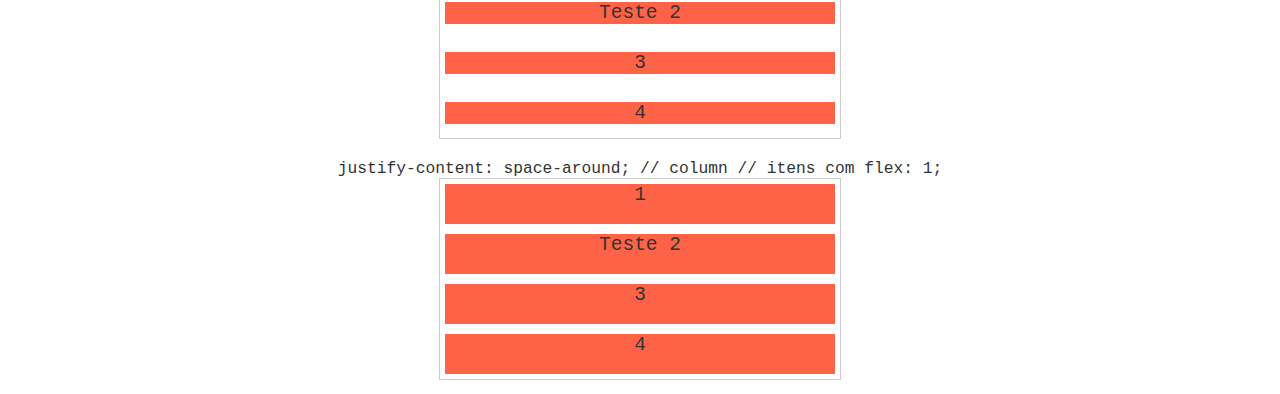
<file: justify-content/index.html>
<!DOCTYPE html>
<html lang="en">
<head>
    <meta charset="UTF-8">
    <meta name="viewport" content="width=device-width, initial-scale=1.0">
    <title>Document</title>
    <link rel="stylesheet" href="./index.css">
</head>
<body>
    <h1>Alinha os itens flex no container de acordo com a direção. A propriedade só funciona se os itens atuais não ocuparem todo o container. Isso significa que ao definir flex: 1; ou algo similar nos itens, a propriedade não terá mais função

    Excelente propriedade para ser usada em casos que você deseja alinhar um item na ponta esquerda e outro na direita, como em um simples header com marca e navegação.</h1>
    <h1>justify-content: flex-start;</h1>
    <section class="container flex-start">
        <div class="item">1</div>
        <div class="item">Teste 2</div>
        <div class="item">3</div>
        <div class="item">4</div>
    </section>
    <h1>justify-content: flex-end;</h1>
    <section class="container flex-end">
        <div class="item">1</div>
        <div class="item">Teste 2</div>
        <div class="item">3</div>
        <div class="item">4</div>
    </section>
    <h1>justify-content: center;</h1>
    <section class="container center">
        <div class="item">1</div>
        <div class="item">Teste 2</div>
        <div class="item">3</div>
        <div class="item">4</div>
    </section>
    <h1>justify-content: space-between;</h1>
    <section class="container space-between">
        <div class="item">1</div>
        <div class="item">Teste 2</div>
        <div class="item">3</div>
        <div class="item">4</div>
    </section>
    <h1>justify-content: space-around;</h1>
    <section class="container space-around">
        <div class="item">1</div>
        <div class="item">Teste 2</div>
        <div class="item">3</div>
        <div class="item">4</div>
    </section>
    <h1>justify-content: space-around; // itens com flex: 1;</h1>
    <section class="container space-around">
        <div class="item flex">1</div>
        <div class="item flex">Teste 2</div>
        <div class="item flex">3</div>
        <div class="item flex">4</div>
    </section>
    <h1>justify-content: flex-start; // column</h1>
    <section class="container flex-start column">
        <div class="item">1</div>
        <div class="item">Teste 2</div>
        <div class="item">3</div>
        <div class="item">4</div>
    </section>
    <h1>justify-content: flex-end; // column</h1>
    <section class="container flex-end column">
        <div class="item">1</div>
        <div class="item">Teste 2</div>
        <div class="item">3</div>
        <div class="item">4</div>
    </section>
    <h1>justify-content: center; // column</h1>
    <section class="container center column">
        <div class="item">1</div>
        <div class="item">Teste 2</div>
        <div class="item">3</div>
        <div class="item">4</div>
    </section>
    <h1>justify-content: space-between; // column</h1>
    <section class="container space-between column">
        <div class="item">1</div>
        <div class="item">Teste 2</div>
        <div class="item">3</div>
        <div class="item">4</div>
    </section>
    <h1>justify-content: space-around; // column</h1>
    <section class="container space-around column">
        <div class="item">1</div>
        <div class="item">Teste 2</div>
        <div class="item">3</div>
        <div class="item">4</div>
    </section>
    <h1>justify-content: space-around; // column // itens com flex: 1;</h1>
    <section class="container space-around column">
        <div class="item flex">1</div>
        <div class="item flex">Teste 2</div>
        <div class="item flex">3</div>
        <div class="item flex">4</div>
    </section>
</body>
</html>
</file>
<file: align-content/index.css>
.stretch {
	align-content: stretch;
	/* Valor padrão, ele que faz com que os flex itens cresçam igualmente na vertical */
}

.flex-start {
	align-content: flex-start;
	/* Alinha todo as linhas de itens ao início */
}

.flex-end {
	align-content: flex-end;
	/* Alinha todas as linhas de itens ao final */
}

.center {
	align-content: center;
	/* Alinha todas as linhas de itens ao centro */
}

.space-between {
	align-content: space-between;
	/* Cria um espaçamento igual entre as linhas. Mantendoa primeira grudada no topo e a últim no bottom */
}

.space-around {
	align-content: space-around;
	/* Cria um espaçamento entre as linhas. Os espaçamentos do meio são duas vezes maiores que o top e bottom. */
}

/* Flex Container */
.container {
	max-width: 420px;
	height: 300px;
	margin: 0 auto;
	display: flex;
	border: 1px solid #ccc;
	flex-wrap: wrap;
}
/* Flex Item */
.item {
	flex: 1;
	margin: 5px;
	padding: 0 10px;
	background: tomato;
	text-align: center;
	font-size: 1.5em;
}

h1 {
	text-align: center;
	margin: 20px 0 0 0;
	font-size: 1.25em;
	font-weight: normal;
}

body {
	font-family: monospace;
	color: #333;
}
</file>
<file: align-items/index.css>
.stretch {
	align-items: stretch;
	/* Valor padrão, ele que faz com que os flex itens cresçam igualmente */
}

.flex-start {
	align-items: flex-start;
	/* Alinha os itens ao início */
}

.flex-end {
	align-items: flex-end;
	/* Alinha os itens ao final */
}

.center {
	align-items: center;
	/* Alinha os itens ao centro */
}

.baseline {
	align-items: baseline;
	/* Alinha os itens de acordo com a lina base da tipografia */
}

/* Flex Container */
.container {
	max-width: 420px;
	margin: 0 auto;
	display: flex;
	border: 1px solid #ccc;
}

.column {
	flex-direction: column;
}

/* Flex Item */
.item {
	flex: 1;
	margin: 5px;
	padding: 0 10px;
	background: tomato;
	text-align: center;
	font-size: 1.5em;
}

.item:first-child {
	padding-top: 20px;
}

.alinhamento-central {
	height: 400px;
	justify-content: center;
	align-items: center;
}

.alinhamento-central .item {
	flex: 0;
	padding: 10px;
}

h1 {
	text-align: center;
	margin: 20px 0 0 0;
	font-size: 1.25em;
	font-weight: normal;
}

body {
	font-family: monospace;
	color: #333;
}
</file>
<file: flex-blog/css/style.css>
body, h1, h2, p, ul, li, a{
    margin: 0px;
    padding: 0px;
}

body {
    font-family: 'Nunito', sans-serif;
    color: #222222;
}

ul{
    list-style: none;
}

a{
    text-decoration: none;
}

img{
    display: block;
    max-width: 100%;
}

* {
    box-sizing: border-box;
}

/* Super-info */

.superinfo-bg{
    background-color: #122ab2;
    color: white;
}

.superinfo{
    max-width: 960px;
    margin: 0 auto;
    display: flex;
    justify-content: space-between;
    flex-wrap: wrap;
    padding-top: 10px;
}

.superinfo p, .superinfo a {
    margin: 0px 10px 10px 10px;
}
.superinfo a{
    color: white;
}

/* Menu */

.menu-bg{
    background-color: #2c70ff;
}

.menu{
    max-width: 960px;
    margin: 0 auto;
    padding: 15px 0;
    display: flex;
    flex-wrap: wrap;
    align-items: center;
    justify-content: space-between;
}

.menu a{
    color: white;
}

.menu-logo a{
    font-size: 2.25em;
    font-weight: bold;
    margin: 0 10px;
}

.menu-nav ul{
    display: flex;
    flex-wrap: wrap;
}
.menu-nav a{
    font-size: 1.25em;
    display: block;
    padding: 10px;
}

.menu-nav a:hover{
    color: #122ab2;
}

/* Introdução */

.introducao{
    font-size: 3em;
    line-height: 1;
    max-width: 960px;
    margin: 0 auto;
    padding: 60px 10px;
}

/* Sobre */

.sobre{
    max-width: 960px;
    margin: 0 auto;
    border-top: 2px solid #122ab2;
    border-bottom: 2px solid #122ab2;
    padding: 60px 0px;
    display: flex;
    flex-wrap: wrap;
}

.sobre-info{
   flex:2 1 300px;
   margin: 0 10px;
}

.sobre-info h1{
    font-size: 3em;
    margin-bottom: 0 10px;
}

.sobre-info p{
    font-size: 1.25em;
    line-height: 1.4;
    margin-bottom: 1em;
    color: #7c7c7c;
}

.sobre-img{
    flex:1 1 160px;
    margin: 0 10px;
}

/* Produtos */

.produtos{
    max-width: 960px;
    margin: 60px auto;
}

.produtos h1{
    font-size: 3em;
    margin: 0 10px 60px 10px;
}

.produtos-container{
    display: flex;
    flex-wrap: wrap;
    align-items: flex-end;
}

.produtos-item{
    flex:1 1 175px;
    margin: 10px;
}

.produtos-item h2{
    font-size: 3em;
    color: #a4a4a4;
    background: #f7f7f7;
    padding: 30px 20px;
}

.purple {
    border-top: 8px solid #ae81ff;
}

.pink {
    border-top: 8px solid #f9265e;
}

.blue {
    border-top: 8px solid #66d9eb;
}

/* Preço */
.preco{
    background: #f7f7f7;
    padding: 60px;
    display: flex;
    flex-wrap: wrap;
}

.preco-item{
    flex:1 1 260px;
    border: 4px solid white;
    padding: 20px;
    margin: 10px;
}

.preco-item h2{
    font-size: 3em;
    text-align: center;
    color: #a4a4a4;
    margin-top: 20px;
}

.preco-item span{
    max-width: 300px;
    font-weight: bold;
    text-align: center;
    display: block;
    margin: 20px auto;
    padding: 10px 0 10px 0;
    border-top: 4px solid white;
    border-bottom: 4px solid white;
    font-size: 3em;
}

.preco-item sup{
    font-size: 1.5rem;
}

.preco-item ul{
    max-width: 300px;
    margin: 0 auto;
    font-size: 1.25em;
    font-style: italic;
    color: #7c7c7c;
}

.preco-item li{
    display: flex;
    align-items: center;
    justify-content: space-between;
    margin-bottom: 15px;
}

.preco-item li::after{
    content: '';
    display: block;
    width: 6px;
    height: 6px;
    background: #2c70ff;
    border-radius: 50%;
}

.preco-item a{
    max-width: 300px;
    display: block;
    margin: 20px auto;
    border: 4px solid;
    color: #222222;
    text-transform: uppercase;
    font-weight: bold;
    padding: 15px 0;
    text-align: center;
}


/* Qualidade */

.qualidade{
    max-width: 960px;
    margin: 60px auto;
    display: flex;
    flex-wrap: wrap;
}

.qualidade-item{
    flex:1 1 300px;
    margin: 20px 10px;
}

.qualidade-item h2{
    font-size: 2.25em;
    color: #a4a4a4;
    margin-bottom: 20px;
}

.qualidade-item h2::before{
    content: '';
    display: inline-block;
    width: 8px;
    height: 30px;
    margin-right: 10px;
}

.qualidade-item:nth-of-type(3n+1) h2::before{
    background:#ae81ff;
}

.qualidade-item:nth-of-type(3n+2) h2::before{
    background:#f9265e;
}

.qualidade-item:nth-of-type(3n+3) h2::before{
    background:#66d9eb;
}

.qualidade-item p{
    font-size: 1.25em;
    line-height: 1.4;
    color: #7c7c7c;
}


/* Newsletter */

.newsletter{
    background: #f7f7f7;
    padding: 60px calc((100% - 960px) / 2);
    display: flex;
    flex-wrap: wrap;
}

.newsletter-info {
    flex: 1 1 240px;
    margin: 0 10px;
}

.newsletter-info h1{
    font-size: 3em;
    color: #a4a4a4;
}

.newsletter-info p {
    font-size: 1.25em;
    font-style: italic;
    max-width: 230px;
    color: #7c7c7c;
    margin-bottom: 10px;
}

.newsletter-form{
    flex: 2 1 260px;
    margin: 0 10px;
    align-self: center;
    display: flex;
    flex-wrap: wrap;
}

.newsletter-form input{
    flex: 3 1 200px;
    font-size: 1.25em;
    color: #7c7c7c;
    font-style: italic;
    font-family: 'Nunito', sans-serif;
    border: 4px solid #2c70ff;
    background: transparent;
    padding: 15px 10px;
    margin: 0px;
    border-radius: 0px;
}

.newsletter-form button {
    flex:1 1 200px;
    font-family: 'Nunito', sans-serif;
    font-size: 2.25em;
    font-weight: bold;
    text-transform: uppercase;
    background: #447cf5;
    color: white;
    margin: 0px;
    cursor: pointer;
    border: none;
    padding: 15px 10px;
    transition: 500ms;
}
.newsletter-form button:hover   {
    background: #122ab2;
}


.footer {
height: 200px;
background: #2c70ff;
display: flex;
align-items: center;
}

.footer p {
    flex:1;
    text-align: center;
    font-size: 2.25em;
    color: #122ab2;
}






@media( max-width: 600px){

    .newsletter-form button{

        font-size: 1.5em;
    }
}



@media( max-width: 800px){
    .preco{
        padding-left: 10px;
        padding-right: 10px;
    }

    .preco .preco-item:nth-child(3){
        order: -2;
    }
    .preco .preco-item:nth-child(2){
        order: -1;
    }
}
</file>
<file: flex-container/index.css>
.flex-item-1{
    flex:1;
}
.flex-wrap{
    flex-wrap: wrap;
}
.flex{
    display: flex;
}
.item{
    margin: 5px;
    background: tomato;
    text-align: center;
    font-size: 1.5em;
}

.container{
    max-width: 400px;
    margin: 0 auto;
    border: 1px solid #ccc;
}

h1{
    text-align: center;
    margin: 20px 0 0;
    font-size: 1.25em;
    font-weight: normal;
}

body{
    font-family: monospace;
    color: #333;
}
</file>
<file: flex-direction/index.css>
.row{
    flex-direction: row;
    /* Os itens ficam em linha */
}

.row-reverse{
    flex-direction: row-reverse;
    /* Os itens ficam em linha reversa */
}
.column{
    flex-direction: column;
    /* Os itens ficam em uma única linha, ou seja, um embaixo do outro */
}
.column-reverse{
    flex-direction: column-reverse;
    /* Os itens ficam em uma única linha, um embaixo do outro, porém em ordem reversa */
}
.item{
    flex:1;
    margin: 5px;
    background: tomato;
    text-align: center;
    font-size: 1.5em;
}

.container{
    display: flex;
    max-width: 400px;
    margin: 0 auto;
    border: 1px solid #ccc;
}

h1{
    text-align: center;
    margin: 20px 0 0;
    font-size: 1.25em;
    font-weight: normal;
}

body{
    font-family: monospace;
    color: #333;
}
</file>
<file: flex-flow/index.css>
.row-nowrap{
    flex-flow: row nowrap;
}
.row-wrap{
    flex-flow: row wrap;
}
.column-nowrap{
    flex-flow: column nowrap;
}
.item{
    flex:1;
    margin: 5px;
    background: tomato;
    text-align: center;
    font-size: 1.5em;
}

.container{
    display: flex;
    max-width: 400px;
    margin: 0 auto;
    border: 1px solid #ccc;
}

h1{
    text-align: center;
    margin: 20px 0 0;
    font-size: 1.25em;
    font-weight: normal;
}

body{
    font-family: monospace;
    color: #333;
}
</file>
<file: flex-wrap/index.css>
.wrap{ 
    flex-wrap: wrap;
}
.wrap-reverse{
    flex-wrap: wrap-reverse;
}
.item{
    flex:1;
    margin: 5px;
    background: tomato;
    text-align: center;
    font-size: 1.5em;
}

.container{
    display: flex;
    max-width: 400px;
    margin: 0 auto;
    border: 1px solid #ccc;
}

h1{
    text-align: center;
    margin: 20px 0 0;
    font-size: 1.25em;
    font-weight: normal;
}

body{
    font-family: monospace;
    color: #333;
}
</file>
<file: justify-content/index.css>
.flex-start{
    justify-content: flex-start;
}
.flex-end{
    justify-content: flex-end;
}
.center{
    justify-content: center;
}
.space-between{
    justify-content: space-between;
}
.space-around{
    justify-content: space-around;
}


.column{
    flex-direction: column;
    height: 200px;
}
.flex{
    flex: 1;
}
.item{
    margin: 5px;
    background: tomato;
    text-align: center;
    font-size: 1.5em;
}

.container{
    display: flex;
    max-width: 400px;
    margin: 0 auto;
    border: 1px solid #ccc;
}

h1{
    text-align: center;
    margin: 20px 0 0;
    font-size: 1.25em;
    font-weight: normal;
}

body{
    font-family: monospace;
    color: #333;
}
</file>
